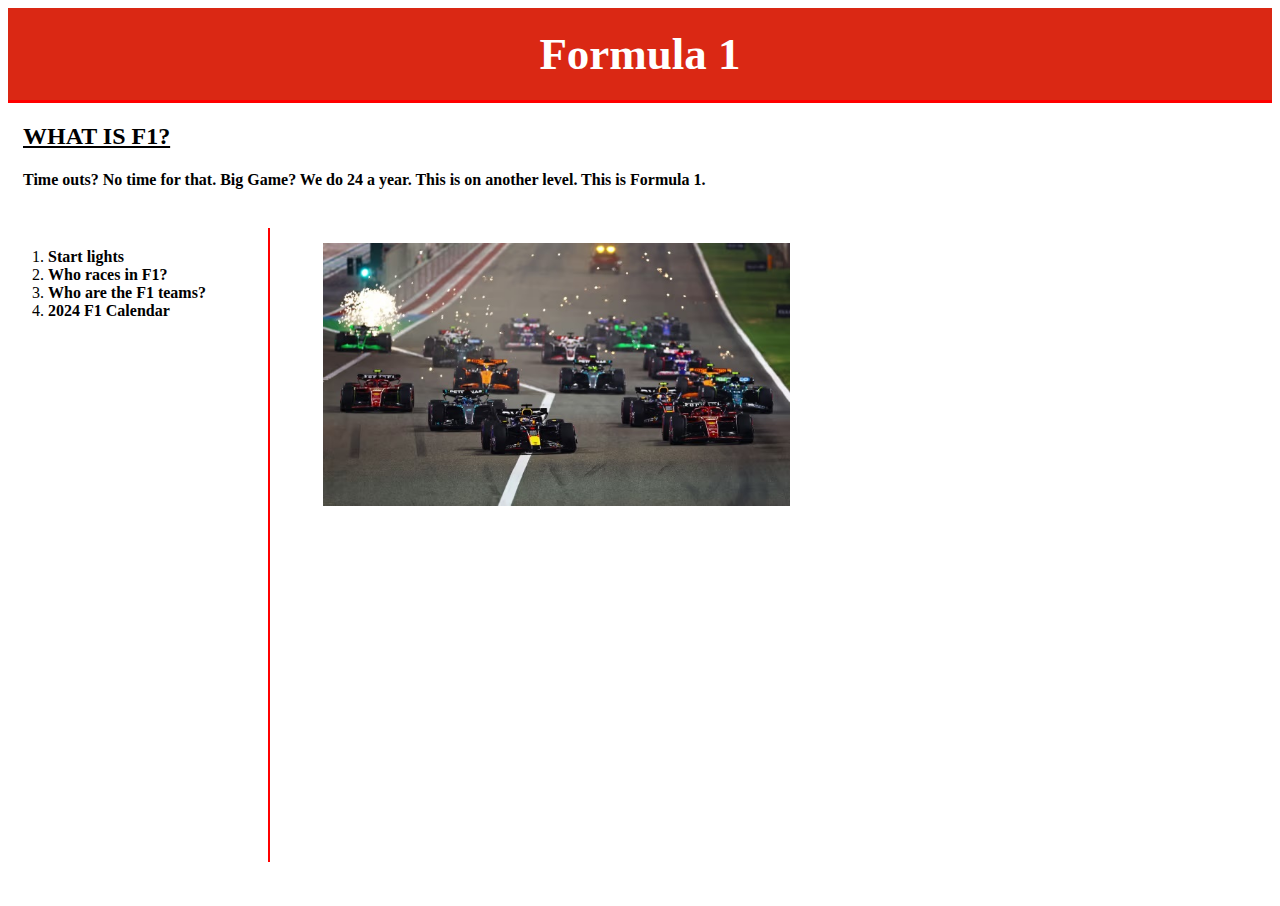
<file: index.html>
<!DOCTYPE html>
<html lang="en">         <!-- 주석은 <느낌표--! -->
<head>
    <meta charset="utf-8">
    <title>F1</title>
    <style>
        a {
            color:black;
            text-decoration-line: none;
        }
        h1 {
            text-align: center;
            font-size: 45px;
            border-bottom: 3px solid red;
            margin:0;
            padding:20px;
        }
        .saw {
            color:gray;
        }
        .saw_active {
            color:red;
        }
        ol{
            border-right:2px solid red;
            width:200px;
            margin:0;
            padding:20px;
            padding-left:40px;
        }
        #grid {
            display:grid;
            grid-template-columns: 300px 1fr;
        }
        #article {
            padding: 15px;
        }
        #formula {
            padding-left:15px;
        }
        #f1{
            padding-left:30px;
        }
        @media(max-width:800px){
            #grid {
                display:block;
            }   
            ol{
                border-right:none;
            }
            h1 {
                border-bottom: none;
            }
        }
    </style> 
</head>
<body>
    <h1 width = "90%" style="background-color:rgb(218, 40,20); color:white;">
        Formula 1
    </h1>
    <div id="formula">
    <h2>
        <strong><a href="index.html" title="index.html"style="text-decoration:underline;">WHAT IS F1?</a></strong>
    </h2>
    <h4><strong>    Time outs? No time for that. Big Game? We do 24 a year. This is on another level. 
    <a href="https://www.formula1.com/en/page.what-is-f1.html" target="_blank" title="What is F1? Formula 1 explained">
        This is Formula 1.</a></strong>
    </h4>
    </div>
    <br>
    <div id="grid">
        <ol>
            <li><strong><a href="1.html" style="color:black"> Start lights</a></strong></li>
            <li><strong><a href="2.html" style="color:black"> Who races in F1?</a></strong></li>
            <li><strong><a href="3.html" style="color:black"> Who are the F1 teams?</a></strong></li>
            <li><strong><a href="4.html" style="color:black"> 2024 F1 Calendar</a></strong></li>
        </ol>
        <div id="article">
            <img width ="50%" src="racing.jpg">
            <br><br>
            <iframe width="560" height="315" src="https://www.youtube.com/embed/qI7Np7076B0?si=hiGXv8GYV3XEpS-B?autoplay=1&mute=1&playsinline=1" title="YouTube video player" frameborder="0" allow="accelerometer; autoplay; clipboard-write; encrypted-media; gyroscope; picture-in-picture; web-share" referrerpolicy="strict-origin-when-cross-origin" allowfullscreen></iframe>
        </div>
    </div> 
    <br> 
    <br>
    <div id="disqus_thread"></div>
<script>
    /**
    *  RECOMMENDED CONFIGURATION VARIABLES: EDIT AND UNCOMMENT THE SECTION BELOW TO INSERT DYNAMIC VALUES FROM YOUR PLATFORM OR CMS.
    *  LEARN WHY DEFINING THESE VARIABLES IS IMPORTANT: https://disqus.com/admin/universalcode/#configuration-variables    */
    /*
    var disqus_config = function () {
    this.page.url = PAGE_URL;  // Replace PAGE_URL with your page's canonical URL variable
    this.page.identifier = PAGE_IDENTIFIER; // Replace PAGE_IDENTIFIER with your page's unique identifier variable
    };
    */
    (function() { // DON'T EDIT BELOW THIS LINE
    var d = document, s = d.createElement('script');
    s.src = 'https://informationoff1.disqus.com/embed.js';
    s.setAttribute('data-timestamp', +new Date());
    (d.head || d.body).appendChild(s);
    })();
</script>
<noscript>Please enable JavaScript to view the <a href="https://disqus.com/?ref_noscript">comments powered by Disqus.</a></noscript>
</body>
</html>
</file>
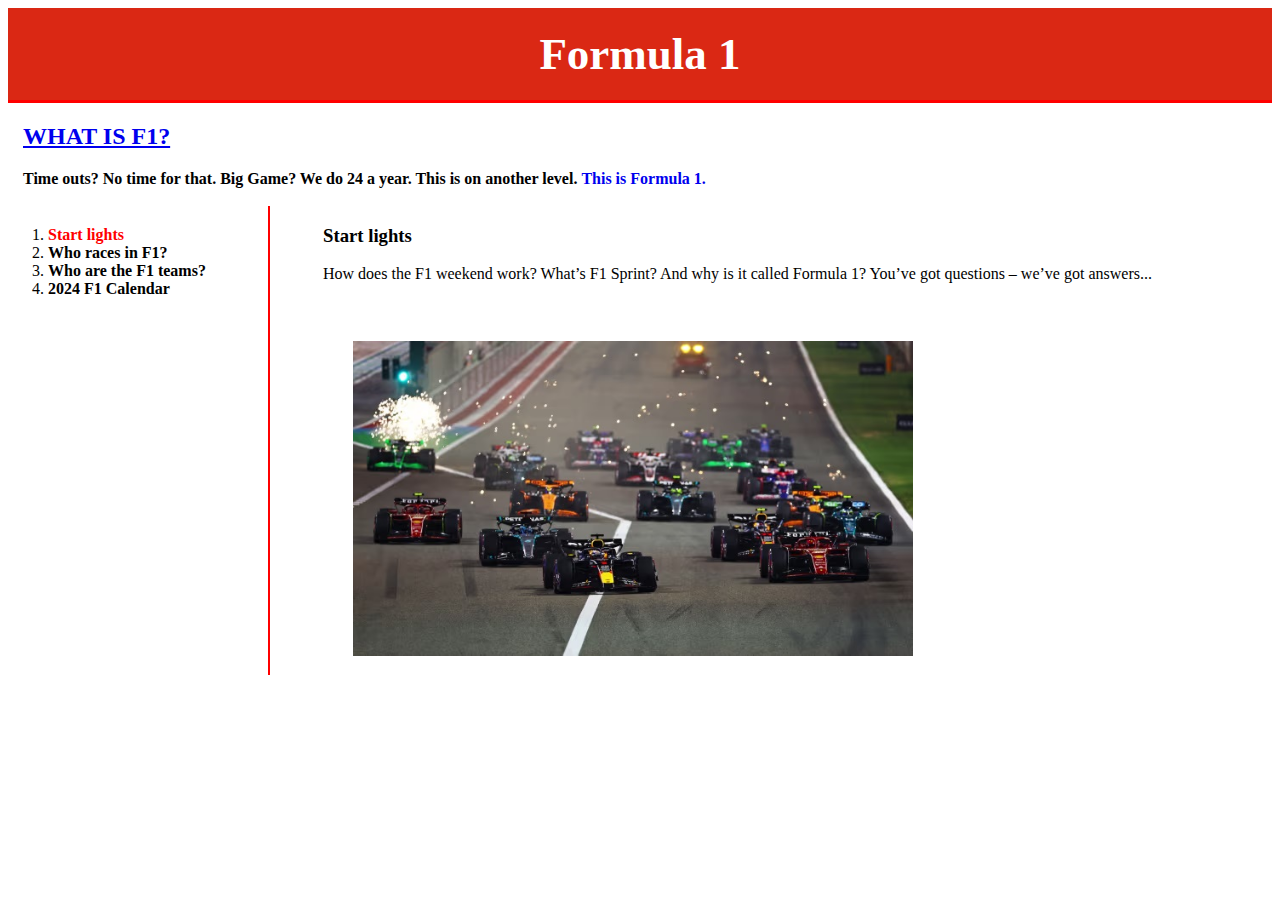
<file: 1.html>
<!DOCTYPE html>
<html>
<head>
    <meta charset="utf-8">
    <title>F1</title>
    <style>
        a {
            text-decoration-line: none;
        }
        .saw {
            color:gray;
        }
        .saw_active {
            color:red;
        }
        h1 {
            text-align: center;
            font-size: 45px;
            border-bottom: 3px solid red;
            margin:0;
            padding:20px;
        }
        ol {
            border-right:2px solid red;
            width:200px;
            margin:0;
            padding:20px;
            padding-left:40px;
        }
        #grid {
            display:grid;
            grid-template-columns: 300px 1fr;
        }
        #article {
            padding: 15px;
            padding-top: 0;
        }
        #formula {
            padding-left:15px;
        }
        #f1{
            padding-top:40px;
            padding-left:30px;
        }
        @media(max-width:800px){
            #grid {
                display:block;
            }   
            ol{
                border-right:none;
            }
            h1 {
                border-bottom: none;
            }
        }
    </style>
</head>
<body>
    <h1 width = "90%" style="background-color:rgb(218, 40,20); color:white;"> 
        Formula 1
    </h1>
    <div id="formula">
    <h2>
        <strong><a href="index.html" title="index.html" style="text-decoration: underline;">WHAT IS F1?</a></strong>
    </h2><strong>
    Time outs? No time for that. Big Game? We do 24 a year. This is on another level.</strong>
    <a href="https://www.formula1.com/en/page.what-is-f1.html" target="_blank" title="What is F1? Formula 1 explained">
    <strong>This is Formula 1.</a></strong><br><br>
    </div> 
    <div id="grid">
        <ol>
            <li><strong><a href="1.html" class="saw_active"> Start lights</a></strong></li>
            <li><strong><a href="2.html" style="color:black"> Who races in F1?</a></strong></li>
            <li><strong><a href="3.html" style="color:black"> Who are the F1 teams?</a></strong></li> 
            <li><strong><a href="4.html" style="color:black"> 2024 F1 Calendar</a></strong></li>
        </ol>
        <div id="article">
            <h3>
                <strong>Start lights</strong> 
            </h3>
            <body>
                How does the F1 weekend work? What’s F1 Sprint? And why is it called Formula 1? You’ve got questions – we’ve got answers...
            </body>       
            <br><br>
            <img width ="60%" src="racing.jpg" id="f1">
        </div>
    </div>
    <br> 
    <br>
    
</body>
</html>
</file>
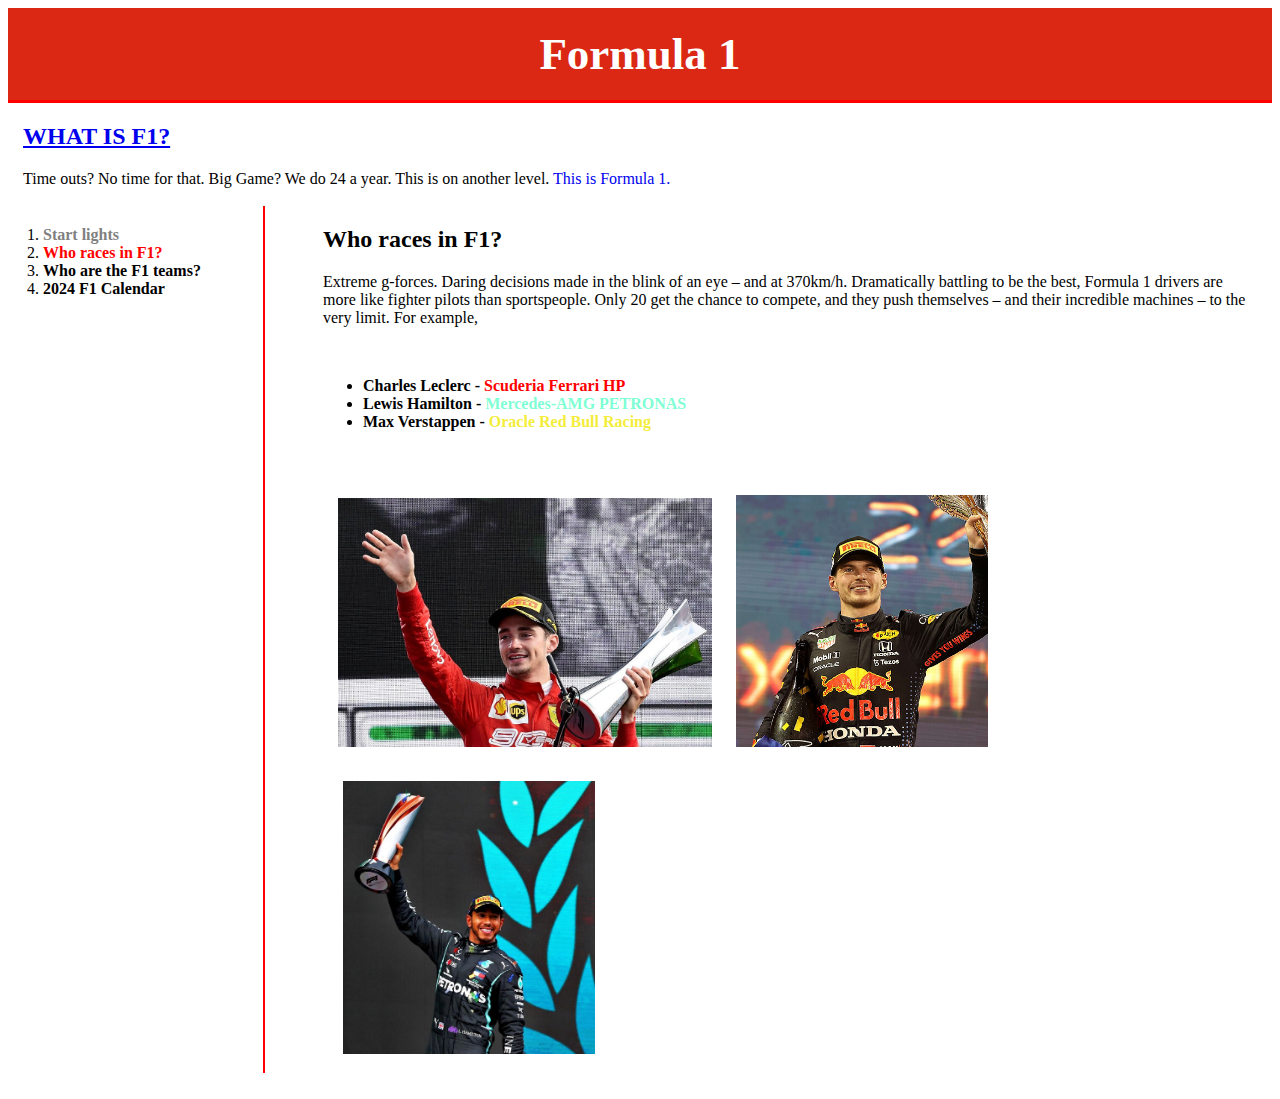
<file: 2.html>
<!DOCTYPE html>
<html>
<head>
    <link rel="preconnect" href="https://fonts.googleapis.com">
    <link rel="preconnect" href="https://fonts.gstatic.com" crossorigin>
    <link href="https://fonts.googleapis.com/css2?family=PT+Serif:ital,wght@0,400;0,700;1,400;1,700&display=swap" rel="stylesheet">
    <link rel="stylesheet" href="style.css">
    <meta charset="utf-8">
    <title>F1</title>

</head>
<body>
    <h1 width = "90%" style="background-color:rgb(218, 40,20); color:white;">
        Formula 1
    </h1>
    <div id="formula">
    <h2>
        <strong><a href="index.html" title="index.html" style="text-decoration:underline;">WHAT IS F1?</a></strong>
    </h2>
    Time outs? No time for that. Big Game? We do 24 a year. This is on another level. 
    <a href="https://www.formula1.com/en/page.what-is-f1.html" style="text-decoration:none" target="_blank" title="What is F1? Formula 1 explained" >
        This is Formula 1.</a><br><br>
    </div>
    <div id="grid">
        <ol>
            <li><strong><a href="1.html" class="saw"> Start lights</a></strong></li>
            <li><strong><a href="2.html" class="saw_active"> Who races in F1?</a></strong></li>
            <li><strong><a href="3.html" style="color:black"> Who are the F1 teams?</a></strong></li>
            <li><strong><a href="4.html" style="color:black"> 2024 F1 Calendar</a></strong></li>
        </ol>
        <div id="article">
            <h2>
                <strong> Who races in F1?</strong>
            </h2>
            <p>
                Extreme g-forces. Daring decisions made in the blink of an eye – and at 370km/h. Dramatically battling to be the best, Formula 1 drivers are more like fighter pilots than sportspeople. Only 20 get the chance to compete, and they push themselves – and their incredible machines – to the very limit.
                For example, 
            </p>
            <br>
            <p>
            <ul>
                <li><strong>Charles Leclerc - <a style="color:red">Scuderia Ferrari HP</a></strong></li>
                <li><strong>Lewis Hamilton - <a style="color:aquamarine">Mercedes-AMG PETRONAS</a></strong></li>
                <li><strong>Max Verstappen - <a style="color:rgb(243, 237, 59)">Oracle Red Bull Racing</a></strong></li>
            </ul>
            </p>
            <br> 
            <img width="40%" src="charles.jpg" id="f1">
            <img width="27%" src="max.jpeg" id="f1_champ">
            <img width="27%" src="lewis.jpg" id="f1_legend">
        </div>
    </div>
    <br>
</body>
</html>
</file>
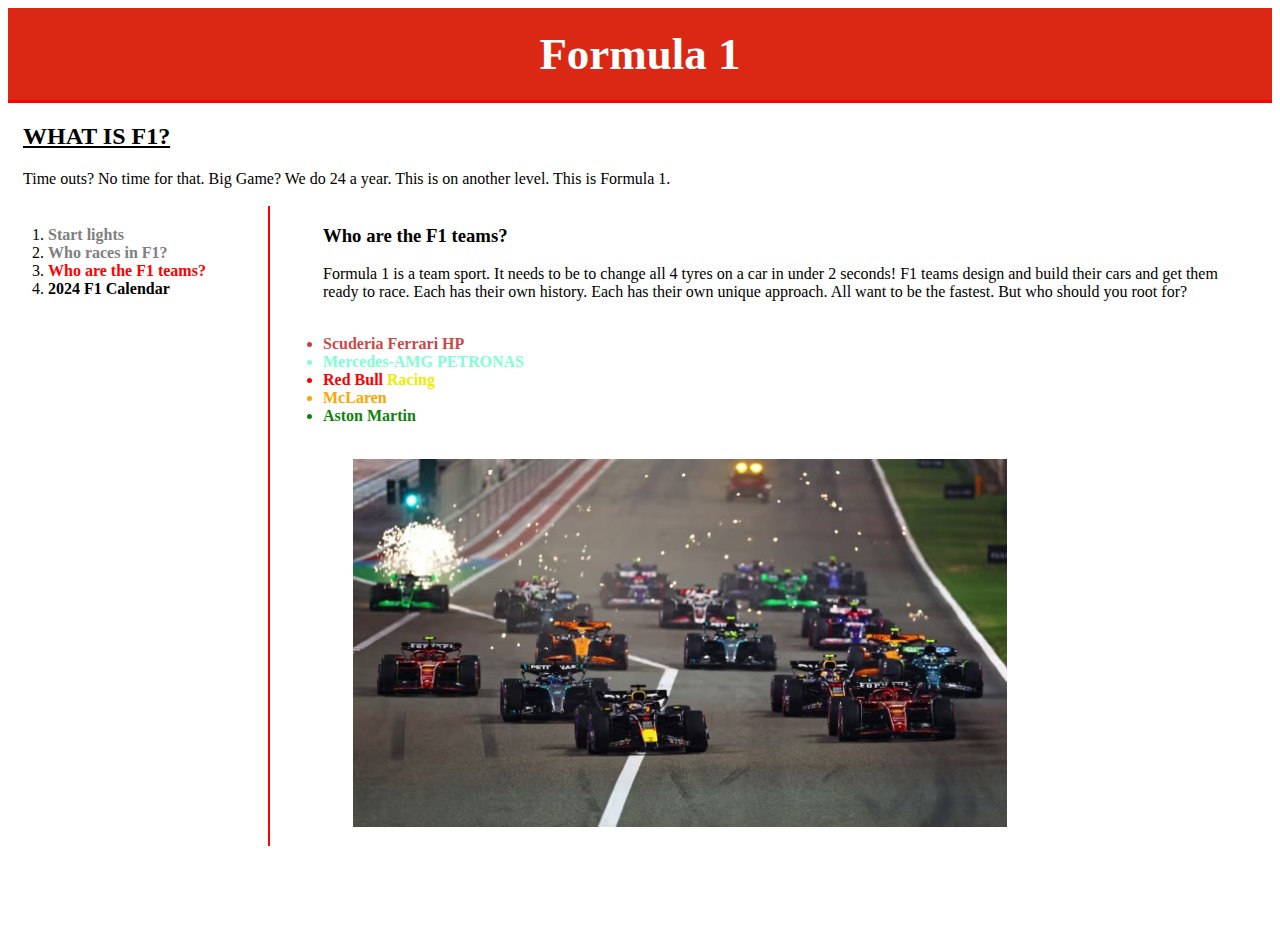
<file: 3.html>
<!DOCTYPE html>
<html>
<head>
    <meta charset="utf-8">
    <title>F1</title>
    <style>
        a {
            color:black;
            text-decoration: none;
        }
        .saw {
            color:gray;
        }
        .saw_active {
            color:red;
        }
        h1 {
            text-align: center;
            font-size: 45px;
            border-bottom: 3px solid red;
            margin:0;
            padding:20px;
        }
        ol{
            border-right:2px solid red;
            width:200px;
            margin:0;
            padding:20px;
            padding-left:40px;
        }
        #mclaren{
            color:orange;
        }
        #grid {
            display:grid;
            grid-template-columns: 300px 1fr;
        }
        #article {
            padding: 15px;
            padding-top:0;
        }
        #formula {
            padding-left:15px;
        }
        #f1{
            padding-left:30px;
        }
        #Ferrari{
            color:rgba(197, 15, 15, 0.807);
        }
        #mercedes{
            color:aquamarine;
        }
        #redbull{
            color:rgb(255, 0, 0);
        }
        #racing{
            color:rgb(237, 237, 0);
        }
        #aston{
            color:rgb(13, 131, 13);
        }
        @media(max-width:800px){
            #grid {
                display:block;
            }   
            ol{
                border-right:none;
            }
            h1 {
                border-bottom: none;
            }
        }
    </style>
</head>
<body>
    <h1 width = "90%" style="background-color:rgb(218, 40,20); color:white;"> 
        Formula 1
    </h1>
    <div id="formula">
    <h2>
        <strong><a href="index.html" title="index.html" style="text-decoration:underline;">WHAT IS F1?</a></strong>
    </h2>
    Time outs? No time for that. Big Game? We do 24 a year. This is on another level. 
    <a href="https://www.formula1.com/en/page.what-is-f1.html" target="_blank" title="What is F1? Formula 1 explained">
        This is Formula 1.</a><br><br>
    </div> 
    <div id="grid">
        <ol>
            <li><strong><a href="1.html" class="saw"> Start lights</a></strong></li>
            <li><strong><a href="2.html" class="saw"> Who races in F1?</a></strong></li>
            <li><strong><a href="3.html" class="saw_active"> Who are the F1 teams?</a></strong></li>
            <li><strong><a href="4.html"> 2024 F1 Calendar</a></strong></li>
        </ol>
            <div id="article">
            <h3>
                <strong> Who are the F1 teams?</strong>
            </h3>
            Formula 1 is a team sport. It needs to be to change all 4 tyres on a car in under 2 seconds! F1 teams design and build their cars and get them ready to race. Each has their own history. Each has their own unique approach. All want to be the fastest. But who should you root for?
            <br><br>
            <p>
                <li id="Ferrari"><strong>Scuderia Ferrari HP</strong></li>
                <li id="mercedes"><strong>Mercedes-AMG PETRONAS</strong></li>
                <li id="redbull"><strong>Red Bull <a id="racing">Racing</a></strong></li>
                <li id="mclaren"><strong>McLaren</strong></li>
                <li id="aston"><strong>Aston Martin</strong></li>
            </p>
            <br>
            <img width ="70%" src="racing.jpg" id="f1">
        </div>
    </div>
    
    <br> 
    <br><br>
    <br>
</body>
</html>
</file>
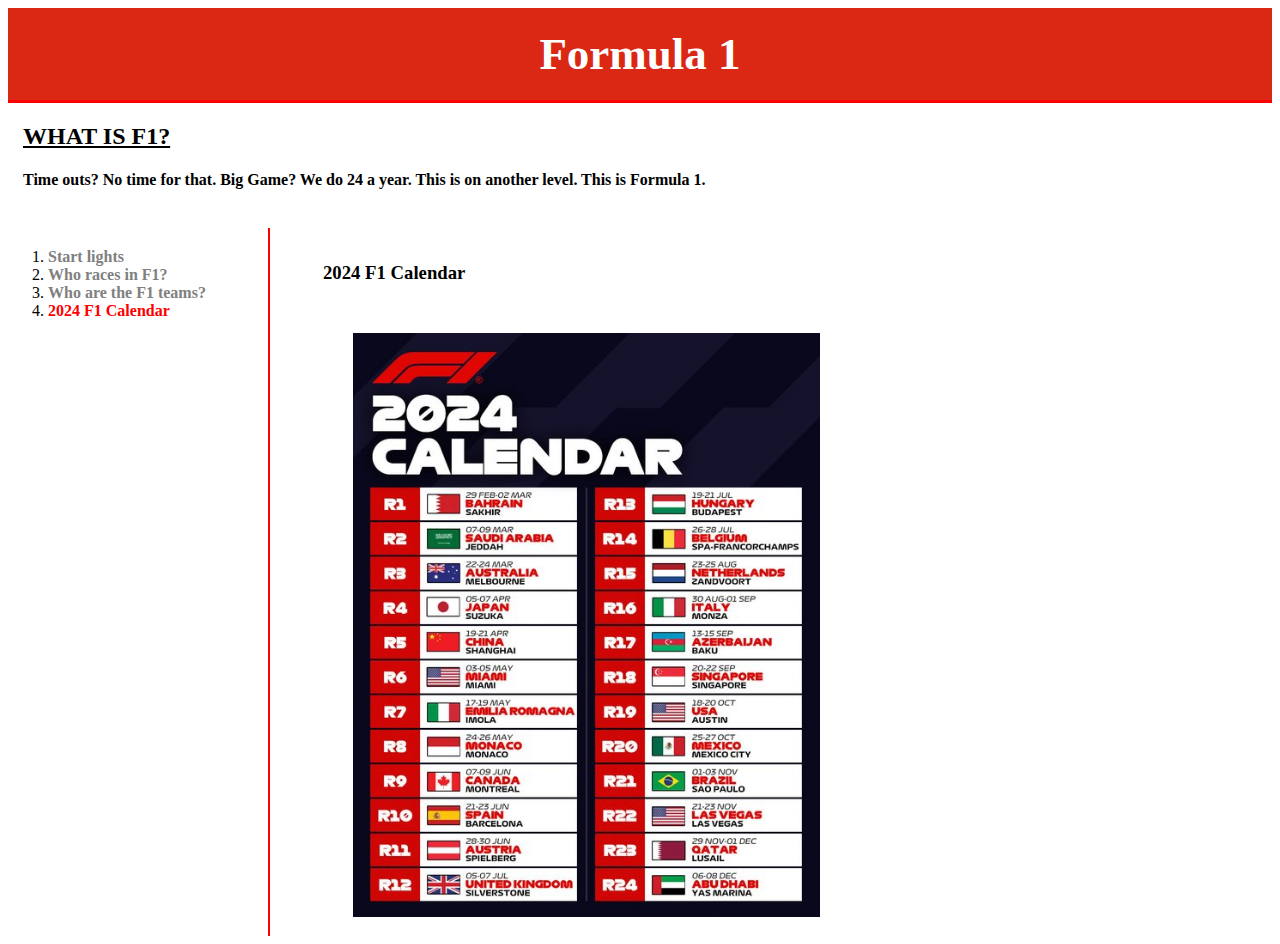
<file: 4.html>
<!DOCTYPE html>
<html lang="en">         <!-- 주석은 <느낌표--! -->
<head>
    <meta charset="utf-8">
    <title>F1</title>
    <style>
        a {
            color:black;
            text-decoration-line: none;
        }
        h1 {
            text-align: center;
            font-size: 45px;
            border-bottom: 3px solid red;
            margin:0;
            padding:20px;
        }
        .saw {
            color:gray;
        }
        .saw_active {
            color:red;
        }
        ol{
            border-right:2px solid red;
            width:200px;
            margin:0;
            padding:20px;
            padding-left:40px;
        }
        #grid {
            display:grid;
            grid-template-columns: 300px 1fr;
        }
        #article {
            padding: 15px;
        }
        #formula {
            padding-left:15px;
        }
        #f1{
            padding-top:30px;
            padding-left:30px;
        }
        @media(max-width:800px){
            #grid {
                display:block;
            }   
            ol{
                border-right:none;
            }
            h1 {
                border-bottom: none;
            }
        }
    </style> 
</head>
<body>
    <h1 width = "90%" style="background-color:rgb(218, 40,20); color:white;">
        Formula 1
    </h1>
    <div id="formula">
    <h2>
        <strong><a href="index.html" title="index.html"style="text-decoration:underline;">WHAT IS F1?</a></strong>
    </h2>
    <h4><strong>    Time outs? No time for that. Big Game? We do 24 a year. This is on another level. 
    <a href="https://www.formula1.com/en/page.what-is-f1.html" target="_blank" title="What is F1? Formula 1 explained">
        This is Formula 1.</a></strong>
    </h4>
    </div>
    <br>
    <div id="grid">
        <ol>
            <li><strong><a href="1.html" class="saw"> Start lights</a></strong></li>
            <li><strong><a href="2.html" class="saw"> Who races in F1?</a></strong></li>
            <li><strong><a href="3.html" class="saw"> Who are the F1 teams?</a></strong></li>
            <li><strong><a href="4.html" class="saw_active"> 2024 F1 Calendar</a></strong></li>
        </ol>
            <div id="article">
                <h3>
                    <strong> 2024 F1 Calendar </strong>
                </h3>
                <img width="50%" src="F0RqWXfWAAAcl90.jpeg" id="f1">
            </div>
    </div>   
</body>
</html>
</file>
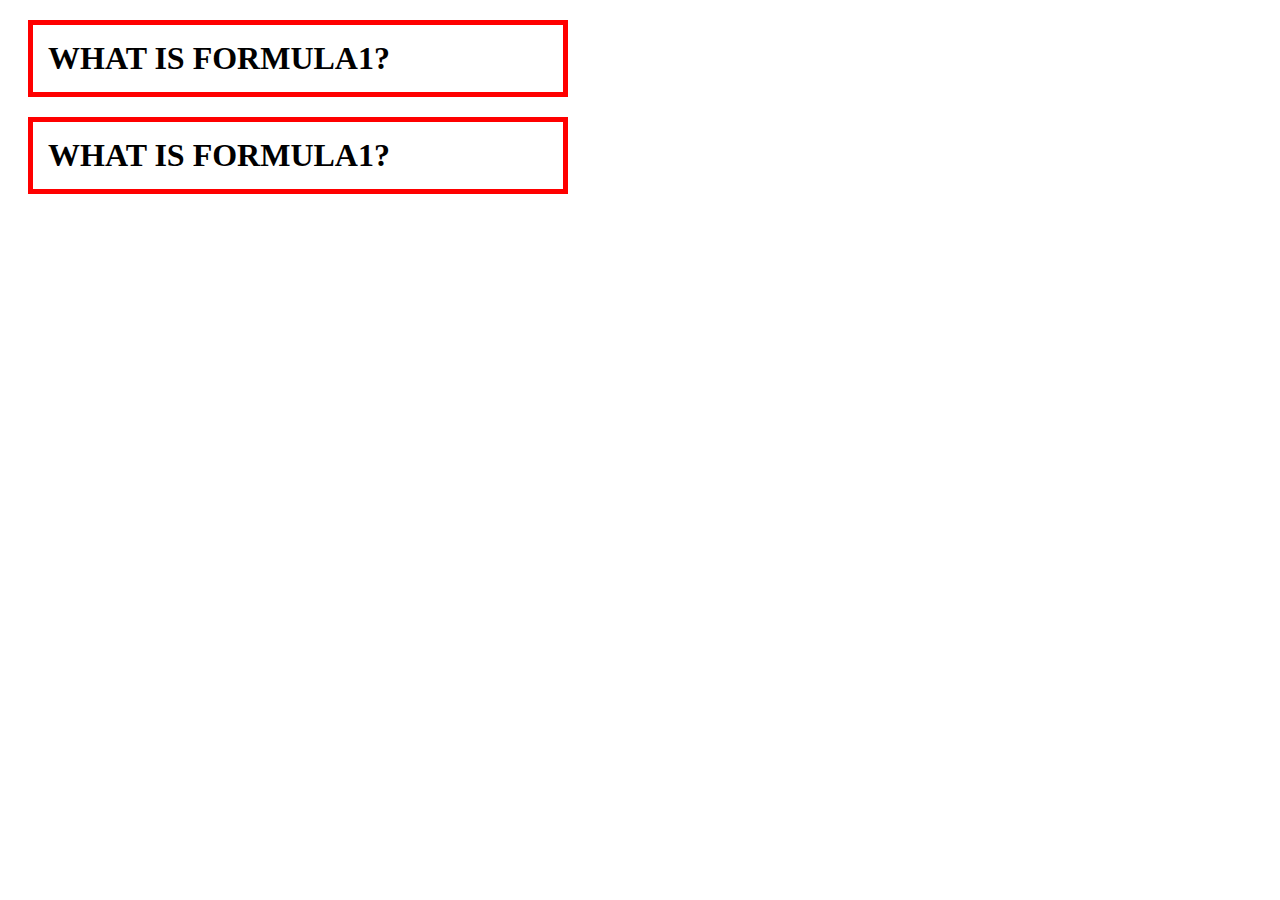
<file: box.html>
<!DOCTYPE html>
<html>
<head>
    <meta charset="utf-8">
    <title></title>
    <style>
       h1 {
            border:5px solid red; 
            padding:15px;
            margin:20px;
            width:500px;
        }
    </style>
</head>
<body>
<h1>WHAT IS FORMULA1?</h1>
<h1>WHAT IS FORMULA1?</h1>
</body>
</html>
</file>
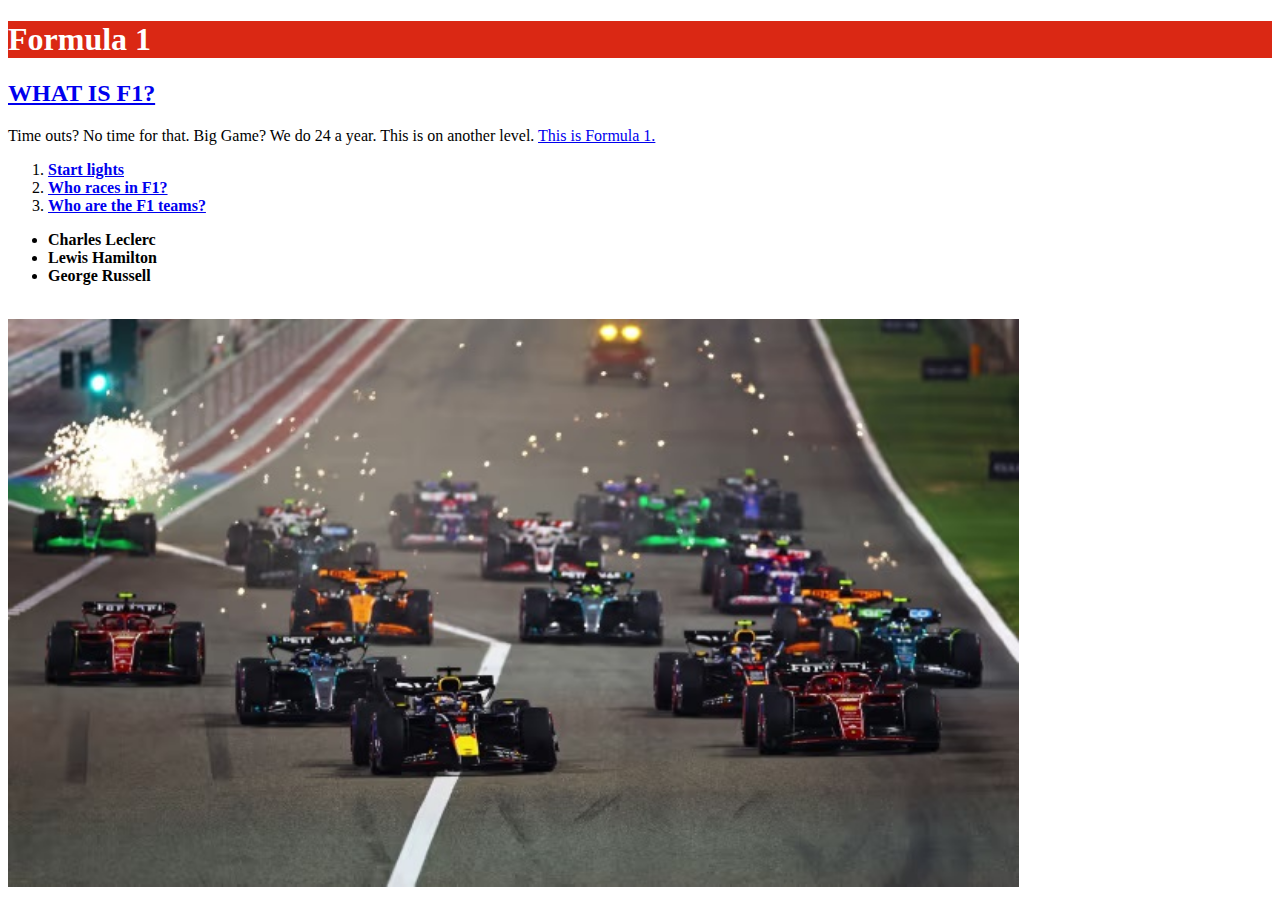
<file: What_is_f1.html>
<!DOCTYPE html>
<html>
    <meta charset="utf-8">
    <title>F1</title>
<body>
    
    <h1 width = "90%" style="background-color:rgb(218, 40,20); color:white;">
        Formula 1
    </h1>
    <h2>
        <strong><a href="What_is_f1.html">WHAT IS F1?</a></strong>
    </h2>
    Time outs? No time for that. Big Game? We do 24 a year. This is on another level. 
    <a href="https://www.formula1.com/en/page.what-is-f1.html" target="_blank" title="What is F1? Formula 1 explained">
        This is Formula 1.</a>
    <ol>
        <li><strong><a href="1.html"> Start lights</a></strong></li>
        <li><strong><a href="2.html"> Who races in F1?</a></strong></li>
        <li><strong><a href="3.html"> Who are the F1 teams?</a></strong></li>
    </ol>
    <ul>
        <li><strong>Charles Leclerc</strong></li>
        <li><strong>Lewis Hamilton</strong></li>
        <li><strong>George Russell</strong></li>
    </ul>
    <br> 
    <img width ="80%" src="racing.jpg">
    <br>
</body>
</html>
</file>
<file: style.css>
a {
    text-decoration-line:none
}
.saw {
    color:gray;
}
.saw_active {
    color:red;
}
h1 {
    text-align: center;
    font-size: 45px;
    border-bottom: 3px solid red;
    margin:0;
    padding:20px;
}
ol{
    border-right:2px solid red;
    width:200px;
    margin:0;
    padding:20px;
    padding-left:35px;
}
#grid {
    display:grid;
    grid-template-columns: 300px 1fr;
}
#article {
    padding: 15px;
    padding-top: 0; 
}
#formula {
    padding-left:15px;
}
#f1{
    padding-left:15px;
}
#f1_champ{
    padding-top:30px;
    padding-left:20px;
}
#f1_legend{
    padding-left:20px;
    padding-top:30px;
}
@media(max-width:800px){
    #grid {
        display:block;
    }   
    ol{
        border-right:none;
    }
    h1 {
        border-bottom: none;
    }
}
</file>
